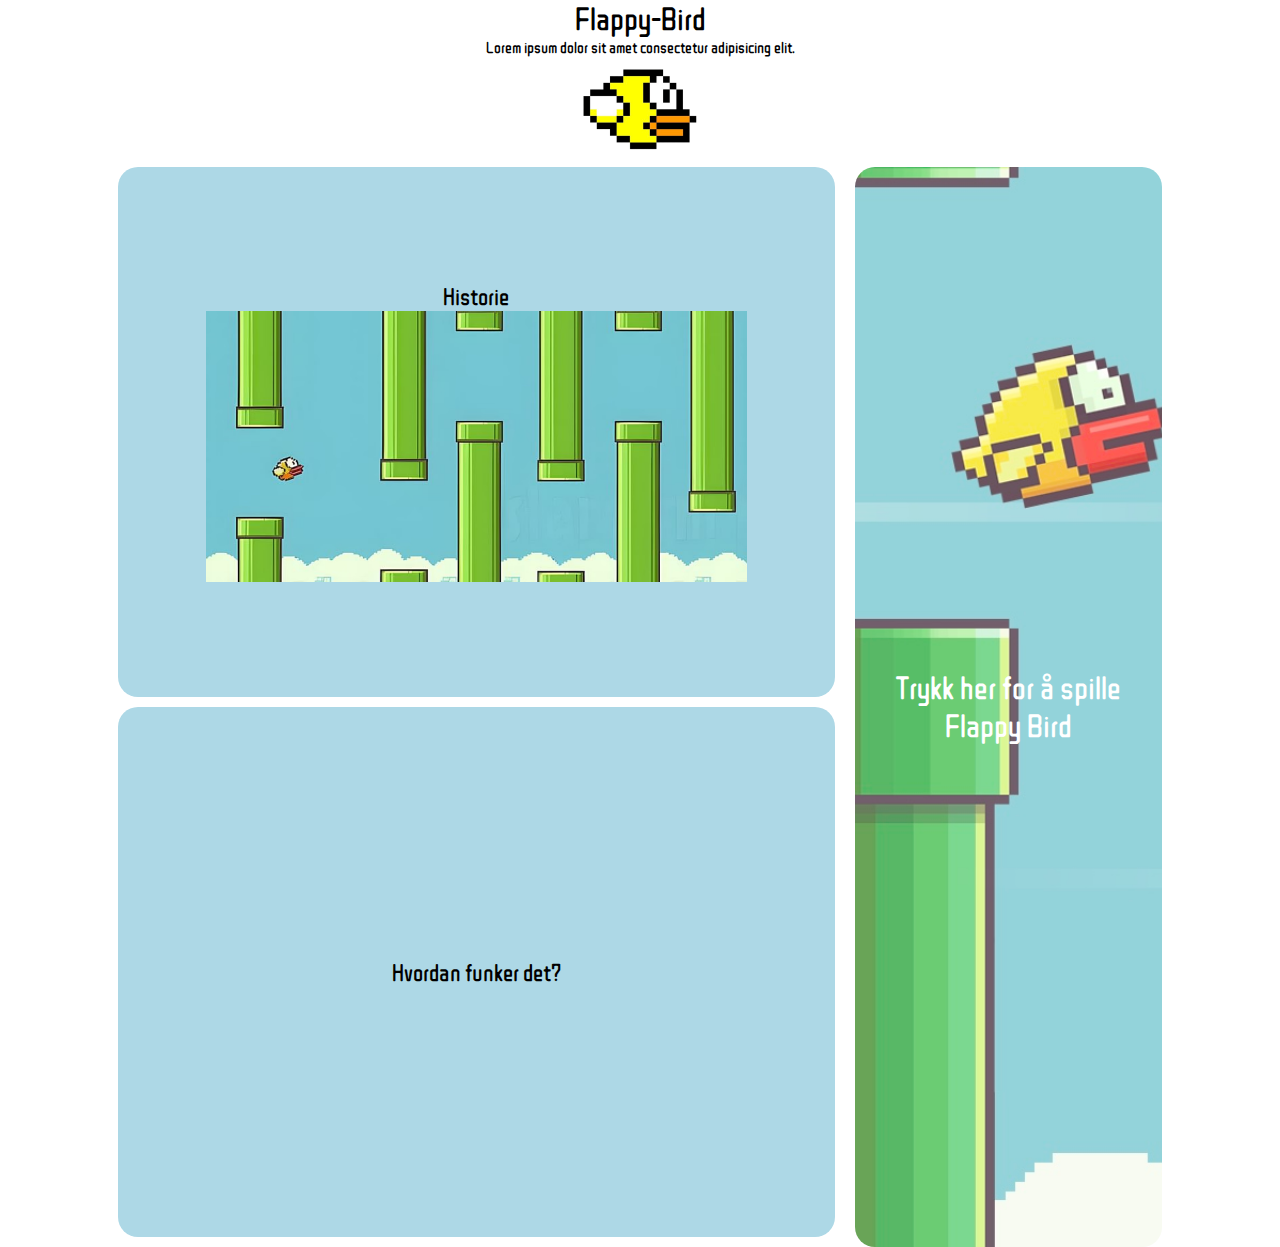
<file: index.html>
<!DOCTYPE html>
<html lang="en">
<head>
    <meta charset="UTF-8">
    <meta name="viewport" content="width=device-width, initial-scale=1.0">
    <title>Flappy-Bird</title>
    <link rel="stylesheet" href="style.css">
</head>
<body>

    <header>
        <div class="text">

            <h1>Flappy-Bird</h1>
            <p>Lorem ipsum dolor sit amet consectetur adipisicing elit.</p>
        </div>
        <img id="headerImg" src="bilder/flappybird.png" alt="">
    </header>

    <main>

        <article>

            <section id="history">
                <h2>Historie</h2>
                <img src="bilder/inGame.avif" alt="" id="historieImg">
                <p id="historieText"> Lorem ipsum dolor sit amet consectetur adipisicing elit. Enim magni praesentium, a nobis minus ratione natus quia eum non quasi. Ipsam quae architecto cumque ea voluptas ex fuga dolorem. Commodi.</p>
            </section>
            
            <section id="function">
                <h2>Hvordan funker det?</h2>
                <p>Lorem, ipsum dolor sit amet consectetur adipisicing elit. Reprehenderit, quidem. Quod soluta dignissimos quia exercitationem voluptatem voluptas velit expedita adipisci magnam corporis nulla nobis reiciendis libero, consectetur repudiandae quae assumenda!</p>
                
            </section>
            
        </article>
        
        <aside>
            
            <a href="spill.html">

                <h3>Trykk her for å spille Flappy Bird</h3>
                
            </a>
        </aside>
        
    </main>



    <script src="script.js"></script>
    
</body>
</html>
</file>
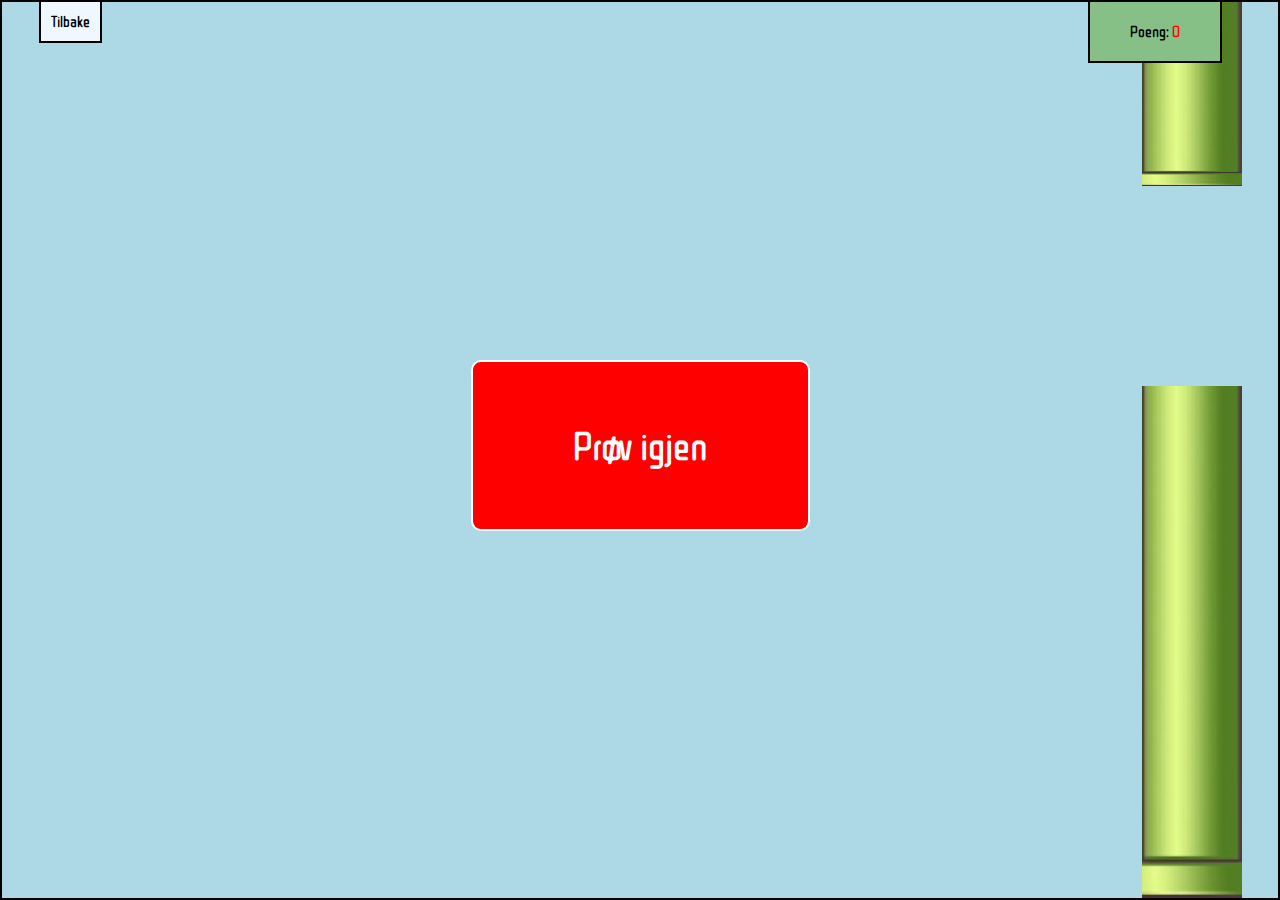
<file: spill.html>
<!DOCTYPE html>
<html lang="en">
<head>
    <meta charset="UTF-8">
    <meta name="viewport" content="width=device-width, initial-scale=1.0">
    <title>Flappy-Bird</title>
    <link rel="stylesheet" href="style.css">
</head>
<body>

    
    <canvas id="canvas">
         
    </canvas>
    <a href="index.html">
        <div class="tilbake">
            Tilbake
        </div>
    </a>
    <div id="poengDiv">
        <p>Poeng: <span id="poeng">0</span>
        </p>
    </div>
    <button id="restartBtn" style="display:none;">Prøv igjen</button>
    
    <script src="script.js">

    </script>
</body>
</html>
</file>
<file: style.css>
@import url('https://fonts.googleapis.com/css2?family=WDXL+Lubrifont+TC&display=swap');

* {
    margin: 0;
    padding: 0;
    box-sizing: border-box;
    font-family: "WDXL Lubrifont TC", sans-serif;
    font-weight: 400;
    font-style: normal;

}

img {
    width: 80%;
    height: auto;
}

body {
    height: 100vh;
    display: flex;
    align-items: center;
    flex-direction: column;
    align-items: center;

}

header {
    height: 30vh;
    width: 100%;
    display: flex;
    flex-direction: column;
    justify-content: center;
    align-items: center;
    text-align: center;


}

#headerImg {
    width: 150px;
    margin: -20px;
}

#text {
    display: flex;
    flex-direction: column;
    justify-content: center;
    align-items: center
}


main {
    width: fit-content;
    min-height: 120vh;
    display: flex;
    flex-direction: row;
}

article {
    display: flex;
    flex-direction: column;
    width: 56vw;
}

section {
    background-color: lightblue;
    height: 100%;
    width: 100%;
    margin-bottom: 10px;
    display: flex;
    flex-direction: column;
    justify-content: center;
    align-items: center;
}

aside {
    background-color: white;
    position: relative;
    height: 100%;
    width: 24vw;
    margin-left: 20px;
    margin-bottom: 10px;
    display: flex;
    align-items: center;
    justify-content: center;
    text-align: center;

}

aside,
h3 {
    color: white;
    position: relative;
    font-size: xx-large;
}

section,
aside {
    border-radius: 20px;
    padding: 20px;
}

a {
    text-decoration: none;
    color: black;
}

section:hover {
    height: 900px;
    transition: 1s;

}


aside::before {
    content: "";
    background-image: url('bilder/flappy.jpg');
    background-size: cover;
    position: absolute;
    top: 0px;
    right: 0px;
    bottom: 0px;
    left: 0px;
    opacity: 0.75;
    border-radius: 20px;

}

section>p {
    display: none;

}

#img {
    height: 200px;
}

section:hover>img {
    display: none;
    transition: 1s;

}

section:hover>p {
    display: block;
}

section,
h2 {
    text-align: center;

}


canvas {

    border: 2px solid black;
    background-color: lightblue;

}

button {
    display: none;
    padding: 60px 100px;
    font-size: 40px;
    color: white;
    background-color: red;
    border: 2px solid white;
    border-radius: 10px;
    position: fixed;
    z-index: 9;
    top: 40%;
}

#poengDiv {
    position: fixed;
    z-index: 9;
    left: 85%;
    padding: 20px 40px;
    background-color: rgb(135, 192, 135);
    border: 2px solid;

}

span {
    color: red;
}

.tilbake {
    position: fixed;
    z-index: 9;
    right: 92%;
    padding: 10px 10px;
    top: 0%;
    background-color: aliceblue;
    border: 2px solid black;


}
</file>
